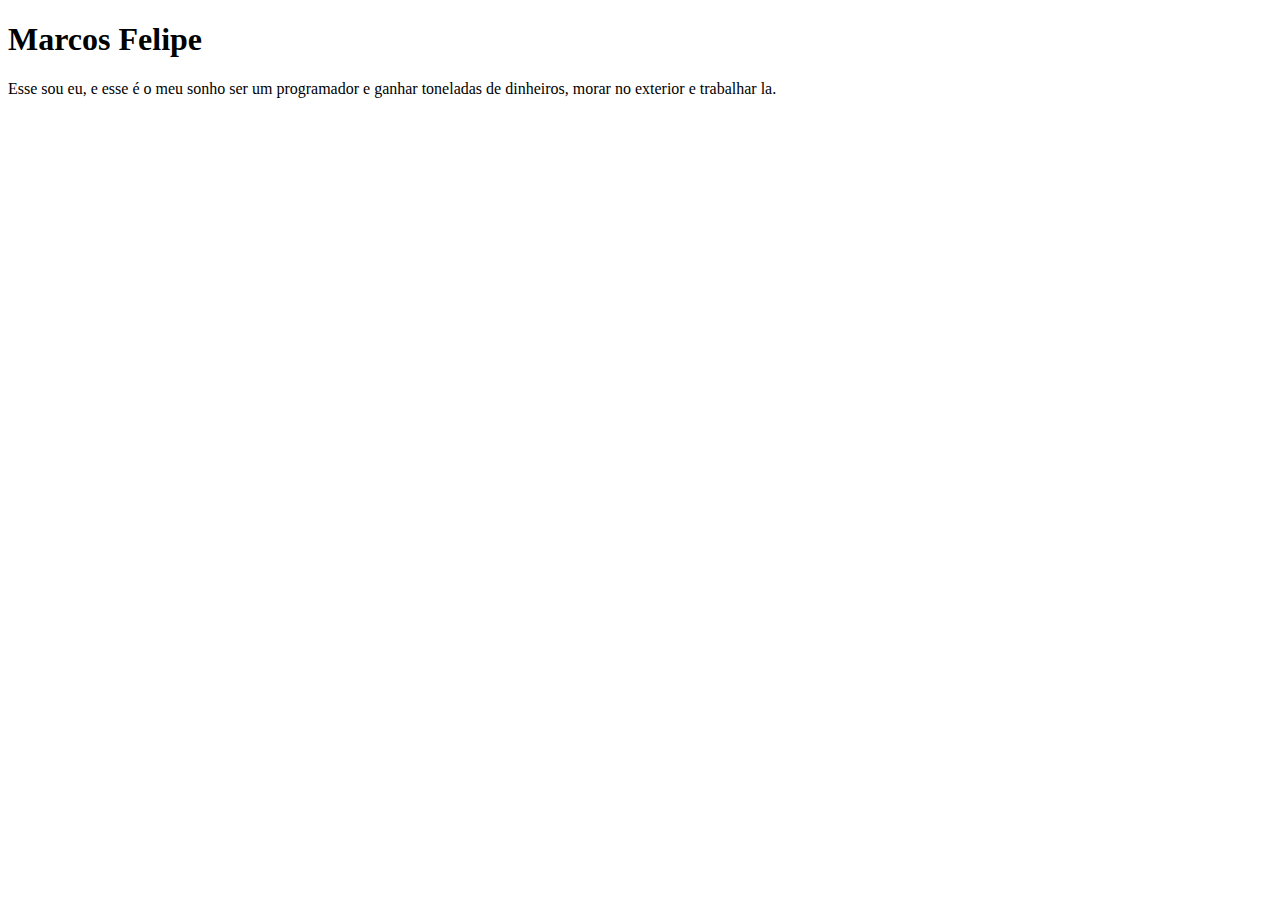
<file: index.html>
<!DOCTYPE html>
<html lang="pt-br">
<head>
    <meta charset="UTF-8">
    <meta http-equiv="X-UA-Compatible" content="IE=edge">
    <meta name="viewport" content="width=device-width, initial-scale=1.0">
    <title>Meu primeiro site</title>
</head>
<body>
    <div>
        <h1>Marcos Felipe</h1>
        <p>Esse sou eu, e esse é o meu sonho
            ser um programador e ganhar toneladas de dinheiros, morar no exterior e trabalhar la.
        </p>
    </div>
</body>
</html>
</file>
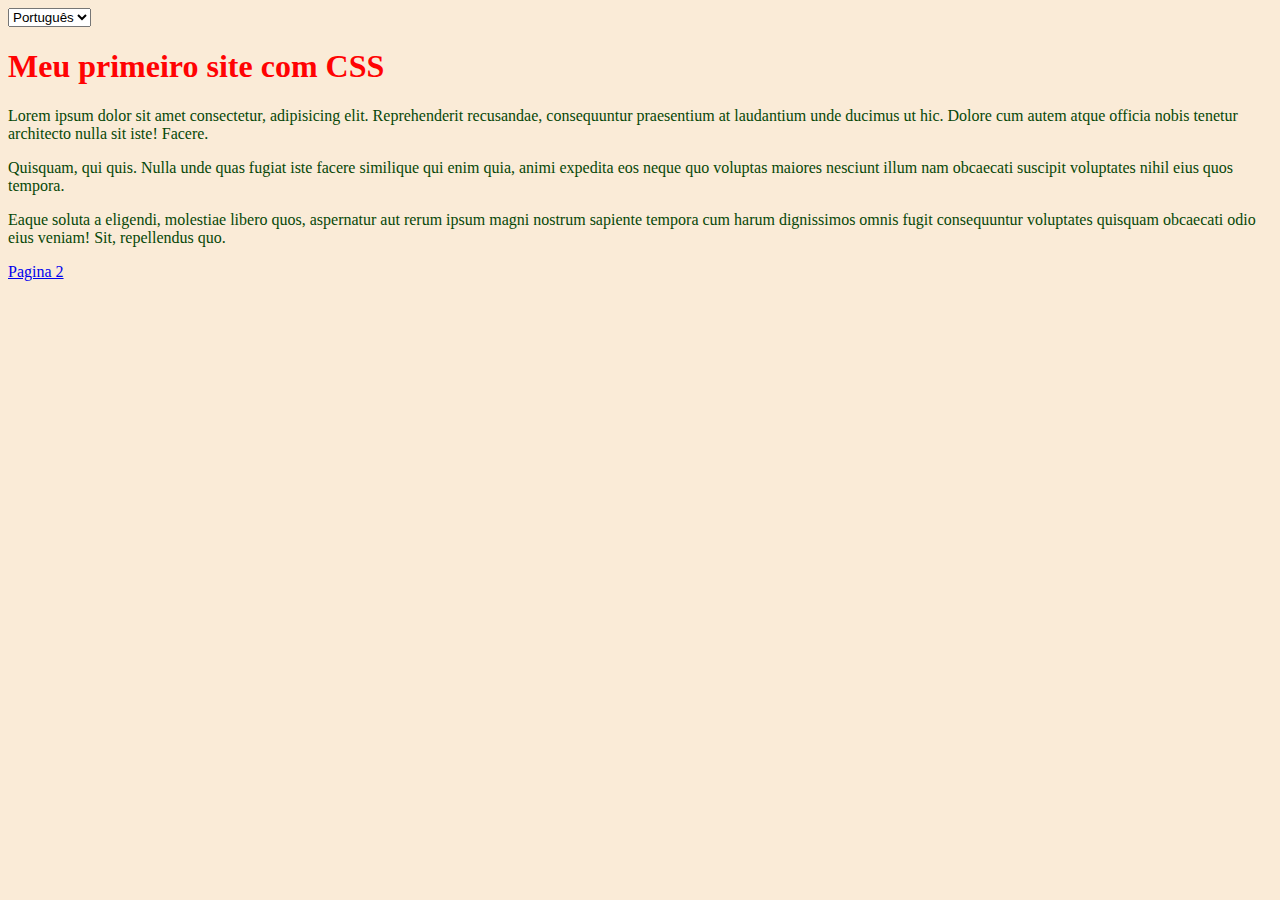
<file: CSS/index.html>
<!DOCTYPE html>
<html lang="pt-br">
<head>
    <meta charset="UTF-8">
    <meta http-equiv="X-UA-Compatible" content="IE=edge">
    <meta name="viewport" content="width=device-width, initial-scale=1.0">
    <link rel="stylesheet" href="css/estilo.css">
    <title>CSS</title>
</head>
<body>
    <select id="a5b94ba033998" name="LanguageSelect" data-uia="language-picker-header">
        <option selected="" lang="pt" label="Português" value="pt-BR">Português</option>
        <option lang="en" label="English" value="en-BR">English</option>
    </select>
    <h1>Meu primeiro site com CSS</h1>
    <p>Lorem ipsum dolor sit amet consectetur, adipisicing elit. Reprehenderit recusandae, consequuntur praesentium at laudantium unde ducimus ut hic. Dolore cum autem atque officia nobis tenetur architecto nulla sit iste! Facere.</p>
    <p>Quisquam, qui quis. Nulla unde quas fugiat iste facere similique qui enim quia, animi expedita eos neque quo voluptas maiores nesciunt illum nam obcaecati suscipit voluptates nihil eius quos tempora.</p>
    <p>Eaque soluta a eligendi, molestiae libero quos, aspernatur aut rerum ipsum magni nostrum sapiente tempora cum harum dignissimos omnis fugit consequuntur voluptates quisquam obcaecati odio eius veniam! Sit, repellendus quo.</p>
    <a href="pagina2.html">Pagina 2</a>
</body>
</html>
</file>
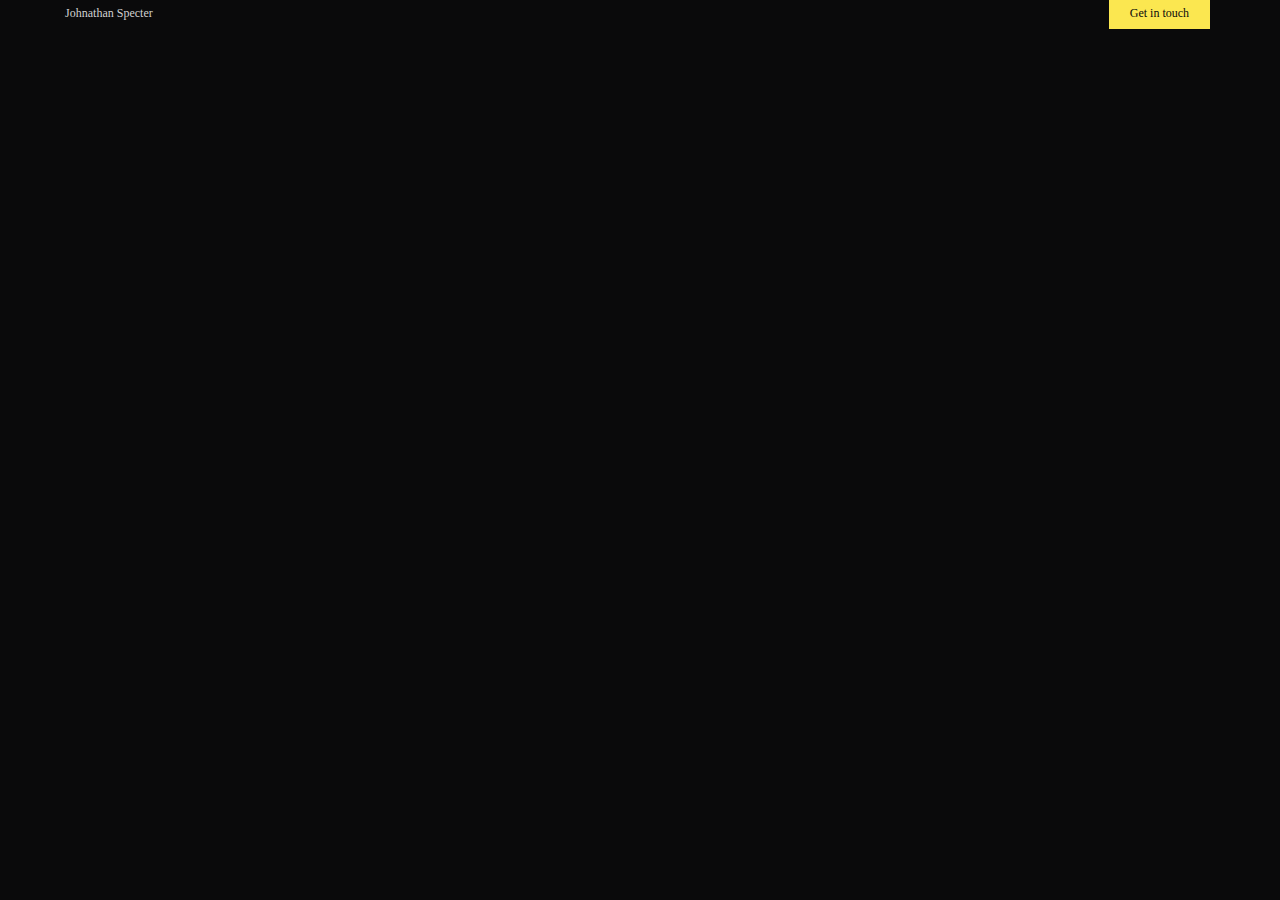
<file: HTML/exercicio01/index.html>
<!DOCTYPE html>
<html lang="pt-BR">
<head>
    <meta charset="UTF-8">
    <meta name="viewport" content="width=device-width, initial-scale=1.0">
    <link rel="stylesheet" href="./src/css/estilos.css">
    <title>Design Page</title>
</head>
<body>
    <header class="cabecalho">
        <ul>
            <li class="cabecalho-logo">Johnathan Specter</li>
            <li class="cabecalho-itens">Articles</li>
            <li class="cabecalho-itens">Chats</li>
            <li class="cabecalho-itens">Awards</li>
            <li class="cabecalho-itens">About</li>
            <li class="cabecalho-botao"><a href="#">Get in touch</a></li>
        </ul>
    </header>

    <main class="principal">
        <section class="sec1"></section>
        <div class="marcas"></div>
        <section class="sec2"></section>
        <section class="sec3"></section>
    </main>

    <div class="div1"></div>
    <div class="div2"></div>

    <footer class="roda-pe"></footer>

</body>
</html>
</file>
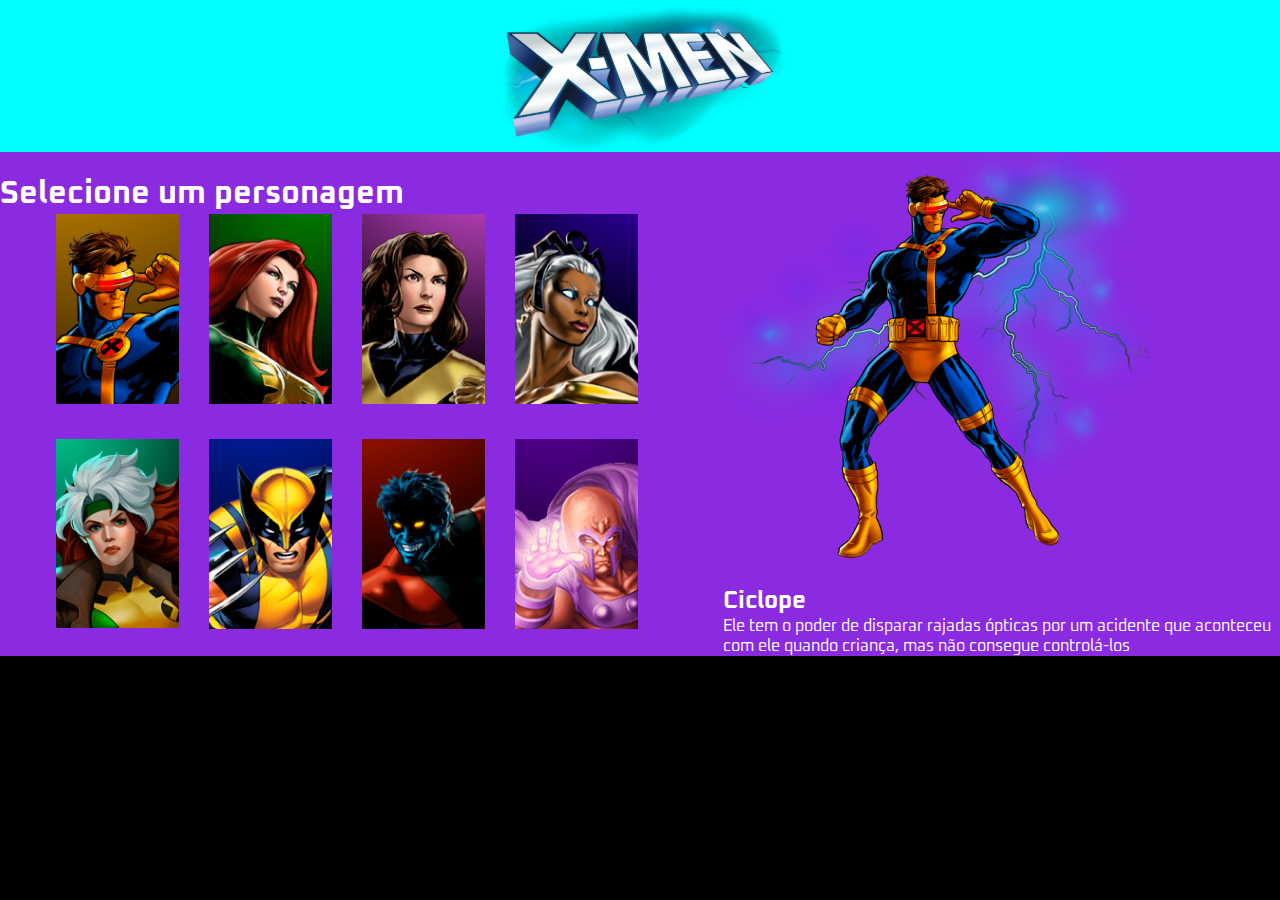
<file: HTML/Novo_Projeto/index.html>
<!DOCTYPE html>
<html lang="pt-BR">
<head>
    <meta charset="UTF-8">
    <meta name="viewport" content="width=device-width, initial-scale=1.0">
    <title>Meu projeto</title>
    <link rel="preconnect" href="https://fonts.googleapis.com">
    <link rel="preconnect" href="https://fonts.gstatic.com" crossorigin>
    <link href="https://fonts.googleapis.com/css2?family=Oxanium:wght@300;400;700&display=swap" rel="stylesheet">
    <link rel="stylesheet" href="./src/css/reset.css">
    <link rel="stylesheet" href="./src/css/estilos.css">
</head>
<body>
    <header class="cabecalho">
        <img class="logo" src="./src/imagens/logo.svg" alt="Logo x-men">
    </header>
    <main class="selecao-de-personagens">
        <section class="personagens">
            <h1 class="titulo"> Selecione um personagem </h1>
            <ul class="lista-de-personagem">
                <li class="personagem" id="ciclope">
                    <img src="./src/imagens/card-ciclope.jpg" alt="Ciclope">
                </li>
                <li class="personagem" id="jean-grey">
                    <img src="./src/imagens/card-jean-grey.jpg" alt="Jean Grey">
                </li>
                <li class="personagem" id="lince-negra">
                    <img src="./src/imagens/card-lince-negra.jpg" alt="Lince Negra">
                </li>
                <li class="personagem" id="tempestade">
                    <img src="./src/imagens/card-tempestade.jpg" alt="Tempestade">
                </li>
                <li class="personagem" id="vampira">
                    <img src="./src/imagens/card-vampira.jpg" alt="Vampira">
                </li>
                <li class="personagem" id="wolverine">
                    <img src="./src/imagens/card-wolverine.jpg" alt="Wolverine">
                </li>
                <li class="personagem" id="noturno">
                    <img src="./src/imagens/card-noturno.jpg" alt="Noturno">
                </li>
                <li class="personagem" id="magneto">
                    <img src="./src/imagens/card-magneto.jpg" alt="Magneto">
                </li>
            </ul>
        </section>
        <section class="personagem-selecionado">
            <img class="personagem-grande" src="./src/imagens/card-ciclope.png" alt="Personagem Selecionado">

            <divv class="informacoes-personagem">
                <h2 class="nome-personagem" id="nome-personagem">Ciclope</h2>
                <p class="descricao-personagem" id="descricao-personagem">Ele tem o poder de disparar rajadas ópticas por um acidente que aconteceu com ele quando criança, mas não consegue controlá-los</p>
            </div>
        </section>
    </main>
</body>
</html>
</file>
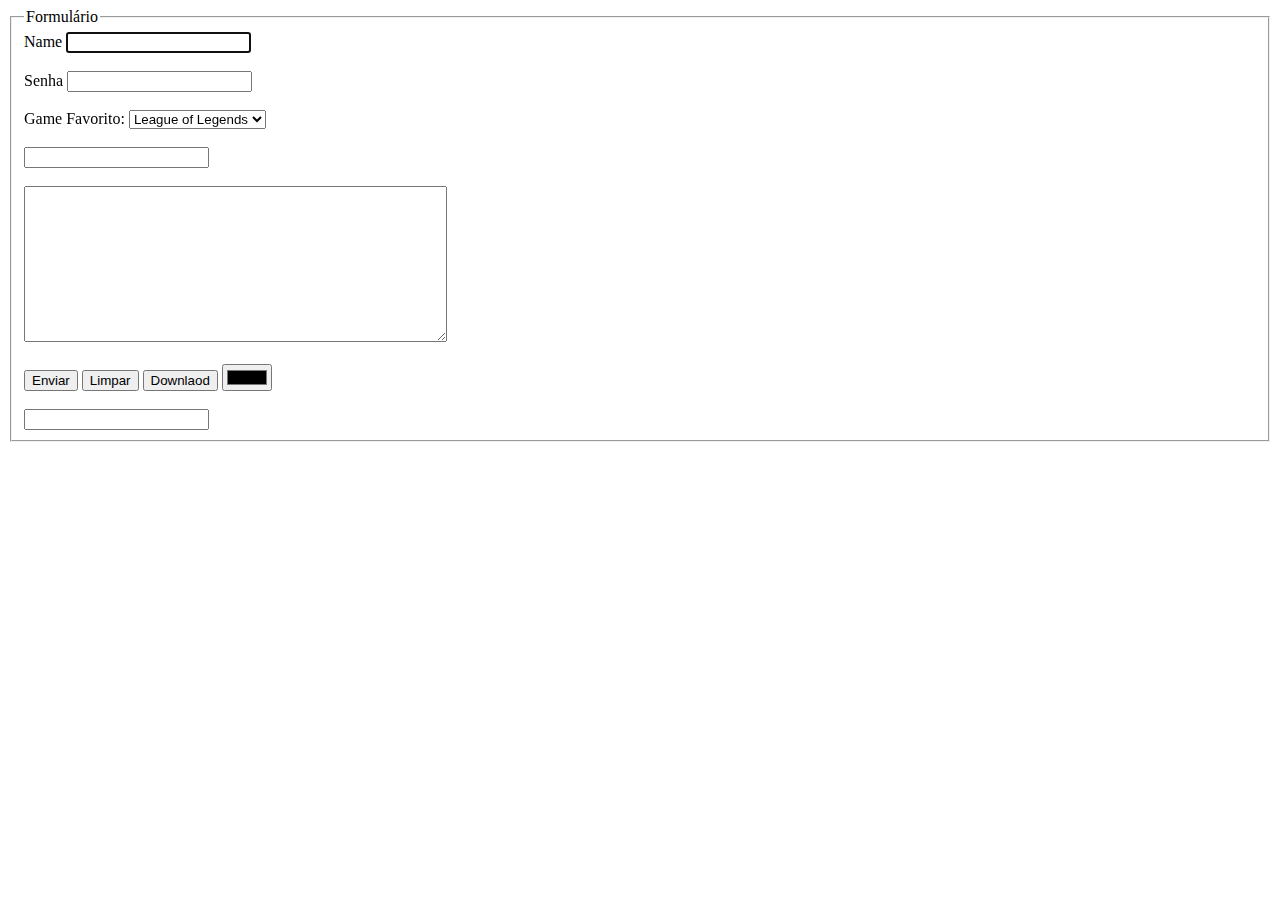
<file: HTML/exercicio00/index2.html>
<!DOCTYPE html>
<html lang="pt-BR">
<head>
    <meta charset="UTF-8">
    <meta http-equiv="X-UA-Compatible" content="IE=edge">
    <meta name="viewport" content="width=device-width, initial-scale=1.0">
    <title>Formulario</title>
</head>
<body>
    <form action="action_page.php" target="_blank" method="post" autocomplete="on">
        <fieldset>
            <legend>Formulário</legend>
            <label for="fname">Name</label>
            <input type="text" id="fname" name="nome" autofocus><br><br>
            <label for="isenha">Senha</label>
            <input type="password" id="isenha" nome="senha"><br><br>
            <label for="igames">Game Favorito:</label>
            <select name="games" id="igames" size="1" multiple>
                <option value="League of Legends" selected>League of Legends</option>
                <option value="Dota 2">Dota 2</option>
                <option value="Fortnite">Fortnite</option>
                <option value="V-Rising" >V-Rising</option>
            </select><br><br>
            <input list="ilista">
            <datalist id="ilista">
                <option value="Android"></option>
                <option value="Windows"></option>
                <option value="MAC-OS"></option>
                <option value="Linux"></option>
            </datalist><br><br>
            <textarea name="texto" id="itexto" cols="50" rows="10"></textarea><br><br>
            <input type="submit" value="Enviar">
            <input type="reset" value="Limpar" onclick="alert('Campos Restaurados!')">
            <button type="button" onclick="alert('Você baixou um Vírus!!')">Downlaod</button>
            <input type="color" name="cor" id="icor"><br><br>
            <input type="email" name="email" id="imail">
        </fieldset>
    </form>
</body>
</html>
</file>
<file: CSS/css/estilo.css>
body{
    background-color: antiquewhite;
}
h1{
    color:rgb(255, 3, 3);
}
p{
    color: rgb(7, 71, 7);
}
</file>
<file: HTML/exercicio01/src/css/estilos.css>
body {
    
    font-family: 'Inter', sans-serif;
    background: #0a0a0b;
}

.cabecalho {
    font-family: 'Prata', serif;
    height: 60px;
    margin-right: -3%;
    margin-top: -3%;
    margin-left: -3%;
}

.cabecalho-itens {
    position: absolute;
    display: inline-block;
    font-size: 12px;

}

ul {
    list-style-type: none;
}

.cabecalho-logo{
    float: left;
    color: #d1d1d1;
    font-size: 12px;
    margin-top: 28px;
    margin-left: 55px;
}

.cabecalho-botao a{
float: right;
margin-right: 100px;
margin-top: 20px;
text-decoration: none;
background: #fbe750;
padding: 8px;
color: #0a0a0b;
font-size: 12px;
text-align: center;
width: 85px;
}
</file>
<file: HTML/Novo_Projeto/src/css/estilos.css>
body {
    font-family: "Oxanium",cursive;
    background-color: #000000;
    color: #fff;
}

.cabecalho{
    display: flex;
    background-color: aqua;
    justify-content: center;
}

.selecao-de-personagens{
    background-color: blueviolet;
    display: flex;
    align-items: center;
    gap: 30px;
}

.selecao-de-personagens .lista-de-personagem{
    display: flex;
    flex-wrap: wrap;
    gap: 30px;
    justify-content: center;
}
</file>
